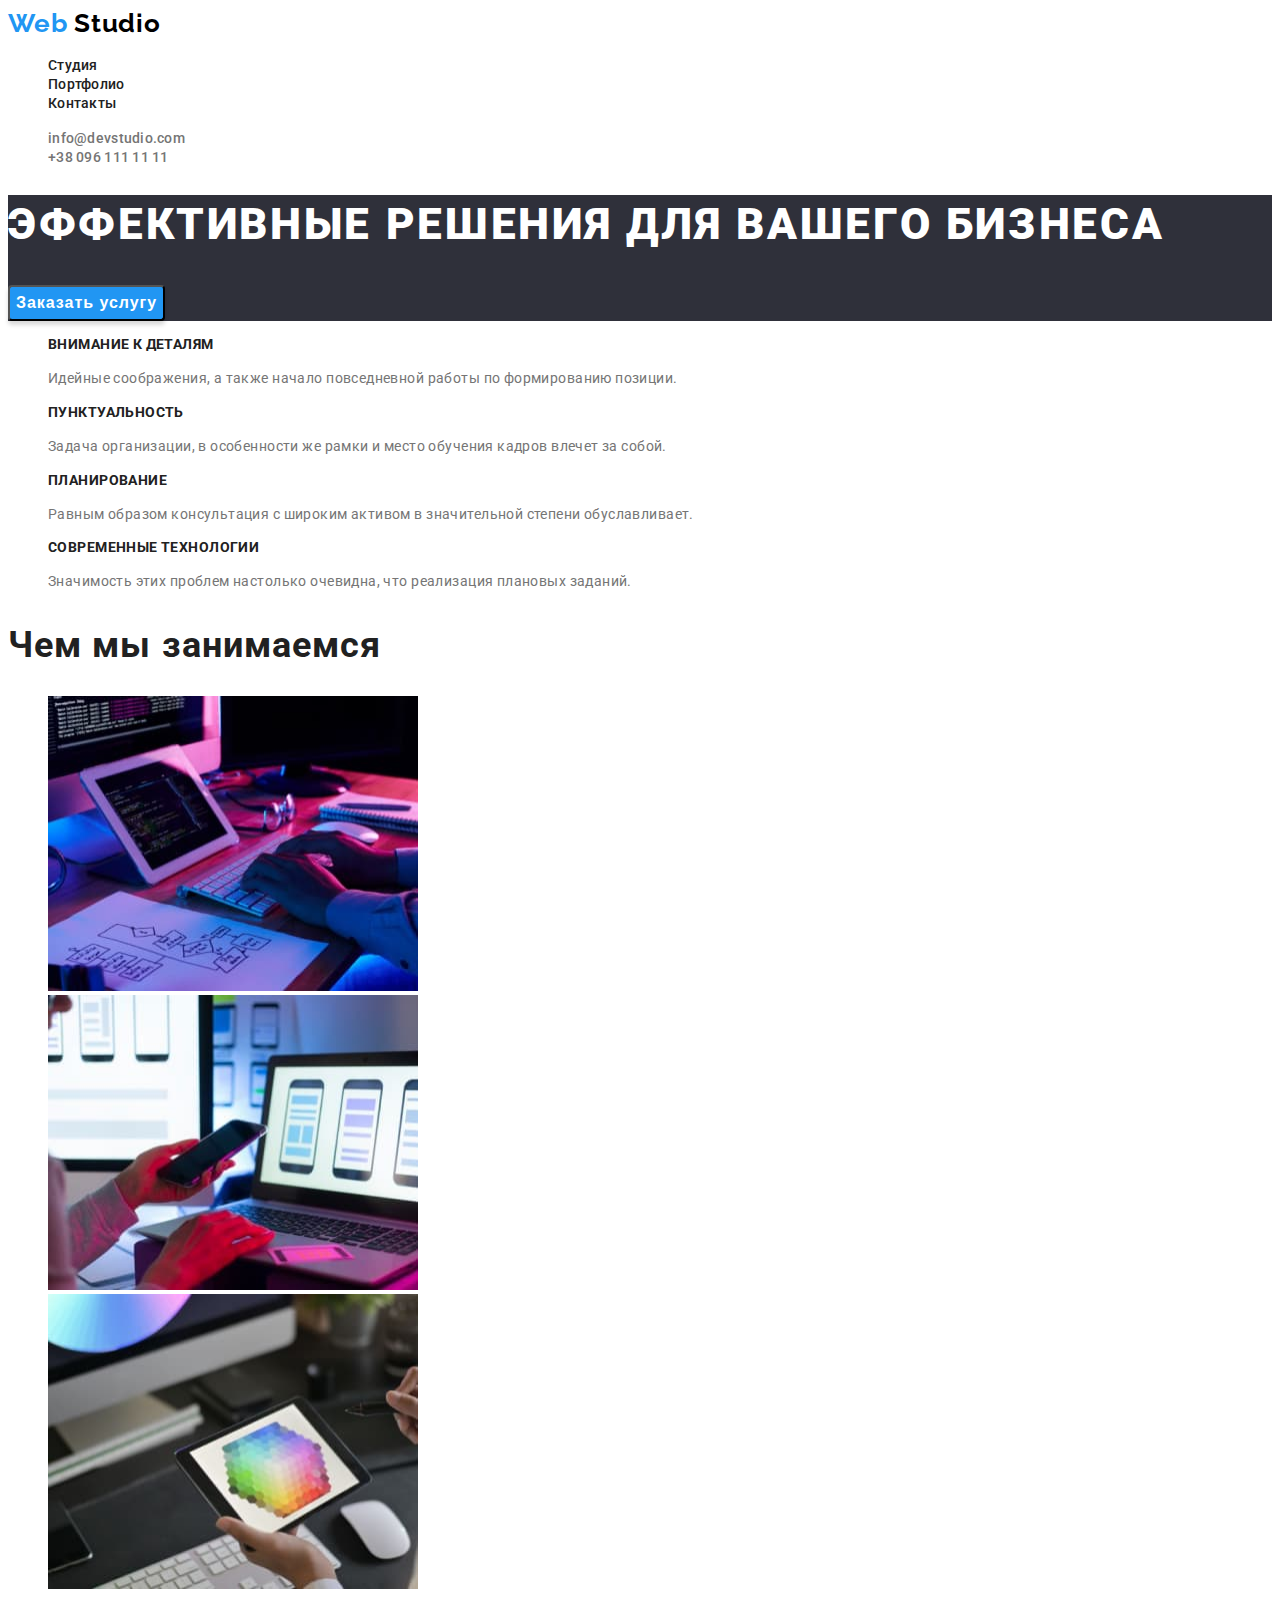
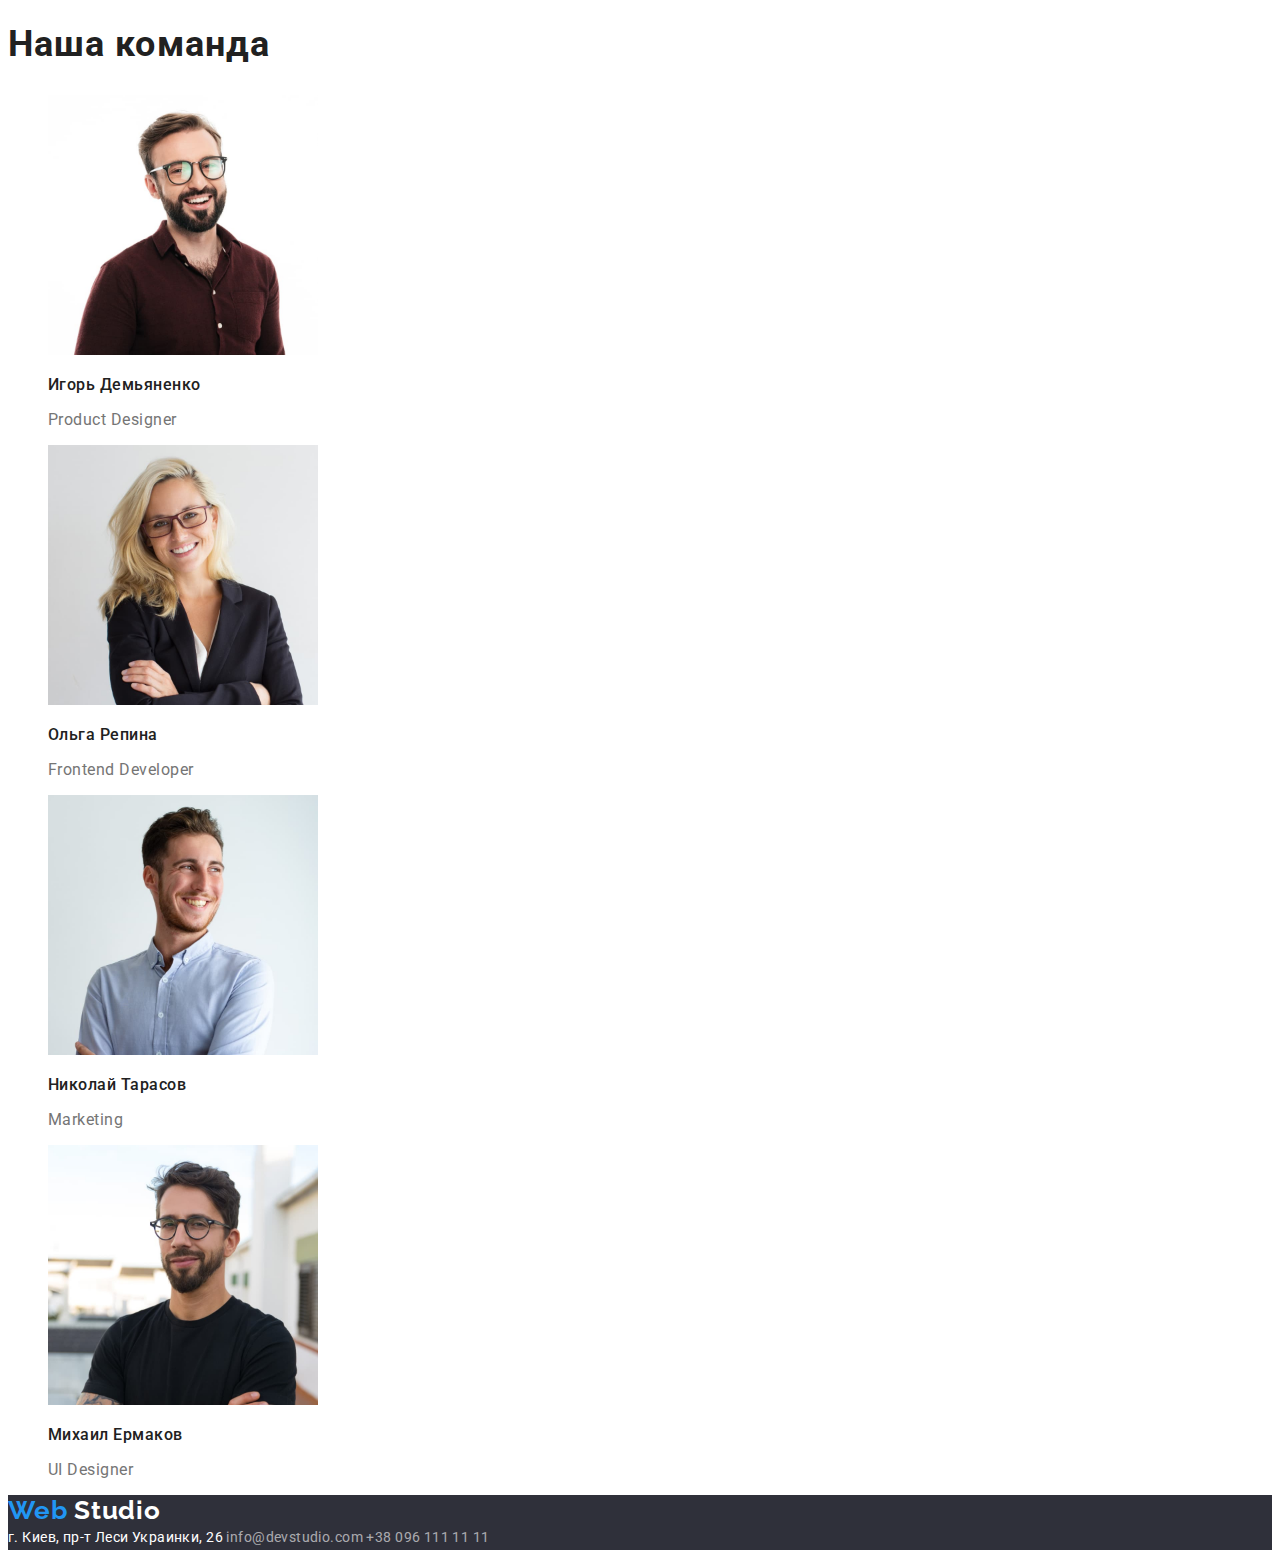
<file: index.html>
<!DOCTYPE html>
<html lang="ru">
<head>
    <meta charset="UTF-8">
    <meta http-equiv="X-UA-Compatible" content="IE=edge">
    <meta name="viewport" content="width=device-width, initial-scale=1.0">
    <title lang="en">WebStudio</title>
    <link rel="preconnect" href="https://fonts.googleapis.com">
    <link rel="preconnect" href="https://fonts.gstatic.com" crossorigin>
    <link
      href="https://fonts.googleapis.com/css2?family=Montserrat:wght@400;500;600&family=Roboto:wght@400;500;700;900&display=swap"
      rel="stylesheet">
      <link rel="preconnect" href="https://fonts.googleapis.com">
      <link rel="preconnect" href="https://fonts.gstatic.com" crossorigin>
      <link
        href="https://fonts.googleapis.com/css2?family=Montserrat:wght@400;500;600&family=Raleway:wght@700&family=Roboto:wght@400;500;700;900&display=swap"
        rel="stylesheet">
    <link rel="stylesheet" href="./css/styles.css">
</head>
<body>
        <header class="page-header"> 
            <nav>
              <a href="./index.html" class="logo" lang="en">
                <span class="logo-lab">Web</span> Studio</a>
              <ul class="items">
               <li>  
                <a href="./index.html" class="link">Студия</a>
               </li>
                <li>
                 <a href="./portfolio.html" class="link">Портфолио</a> 
                </li>
                <li>
                 <a href="#" class="link">Контакты</a>
                </li>
              </ul>
            </nav>
            <ul class="items">
                <li>
                  <a href="mailto:info@devstudio.com" class="link-item" lang="en">info@devstudio.com</a>  
                </li>
                <li><a href="tel:+380961111111" class="link-item">+38 096 111 11 11</a></li>
            </ul>
             
        </header>
    
    <main>  
        <!-- головна фраза-->
       <section class="main">  
         <h1 class="title">Эффективные решения для вашего бизнеса</h1>
         <button type="button" class="button">Заказать услугу</button>

        </section>

        <!--переваги-->
        <section class="benefit">
            <ul class="items">
                <li class="list-item">
                 <h2 class="subtitle">Внимание к деталям</h2>
                 <p class="text">Идейные соображения, а также начало повседневной работы по формированию позиции.</p>
                </li>
             

               <li class="list-item">
                 <h2 class="subtitle">Пунктуальность</h2>
                 <p class="text">Задача организации, в особенности же рамки и место обучения кадров влечет за собой.</p>
               </li> 

               <li class="list-item">
                 <h2 class="subtitle">Планирование</h2>
                 <p class="text">Равным образом консультация с широким активом в значительной степени обуславливает.</p>
               </li> 

                <li class="list-item">
                 <h2 class="subtitle">Современные технологии</h2>
                 <p class="text">Значимость этих проблем настолько очевидна, что реализация плановых заданий.</p>
                </li>
            </ul> 
            
        </section>
                <!--чим займаэмося-->
        <section>  
          <h2 class="dsr">Чем мы занимаемся</h2> 
          <ul class="items">
            <li>
              <img src="./images/box1.jpg" alt="робочий процес" width="370" height="295">
            </li>
            <li>
              <img src="./images/box2.jpg" alt="робочий процес" width="370" height="295">
            </li>
            <li>
              <img src="./images/box3.jpg" alt="робочий процес" width="370" height="295">
            </li>
          </ul>
        </section>
          <!--персонал-->
        <section>   
          <h2 class="dsr">Наша команда</h2>
             <ul class="items">
                <li>
                 <img src="./images/igordemyanenko.jpg" alt="Игорь Демьяненко" width="270" height="260">
                 <h3 class="staff-name">Игорь Демьяненко</h3>
                 <p lang="en" class="staff-position">Product Designer</p>
                </li> 

               <li>
                 <img src="./images/olgarepina.jpg" alt="Ольга Репина" width="270" height="260">
                 <h3 class="staff-name">Ольга Репина</h3>
                 <p lang="en" class="staff-position">Frontend Developer</p>
               </li>

               <li>
                 <img src="./images/nikolaitarasov.jpg" alt="Николай Тарасов" width="270" height="260">
                 <h3 class="staff-name">Николай Тарасов</h3>
                 <p lang="en" class="staff-position">Marketing</p>
                </li> 

                <li>
                 <img src="./images/mikhailermakov.jpg" alt="Михаил Ермаков" width="270" height="260">
                 <h3 class="staff-name">Михаил Ермаков</h3>
                 <p lang="en" class="staff-position">UI Designer</p>
                </li>
             </ul> 

        </section>
    </main>
      <!--контактна ынфа-->
    <footer class="footer">

      <a href="./index.html" lang="en" class="logo"> <span class="logo-lab">Web</span> 
        <span class="logo-lab-footer">Studio</span>
      </a>
        
        <address class="content"> 
         г. Киев, пр-т Леси Украинки, 26 
         
           <a href="mailto:info@devstudio.com" lang="en" class="link-item-footer">info@devstudio.com</a>
                   
           <a href="tel:+380961111111" class="link-item-footer">+38 096 111 11 11</a>
         
        </address>



    </footer>
    
</body>
</html>
</file>
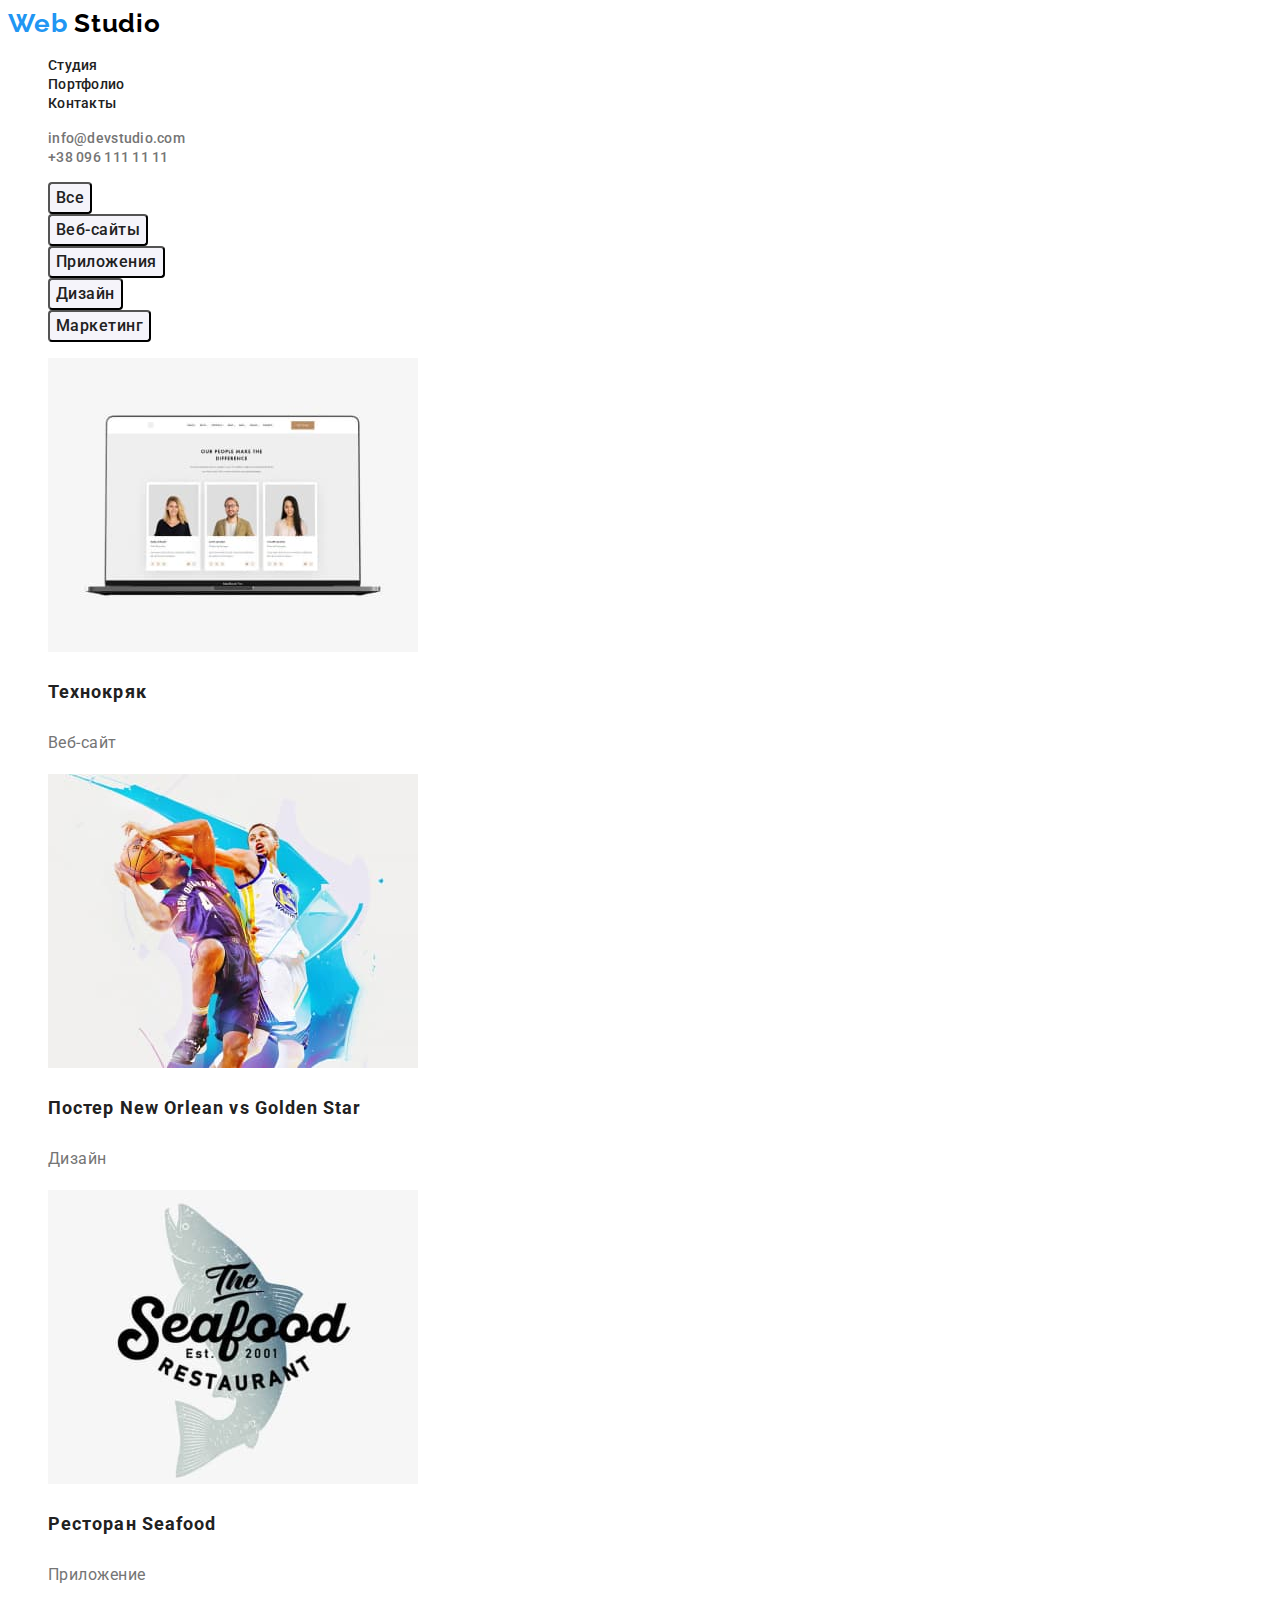
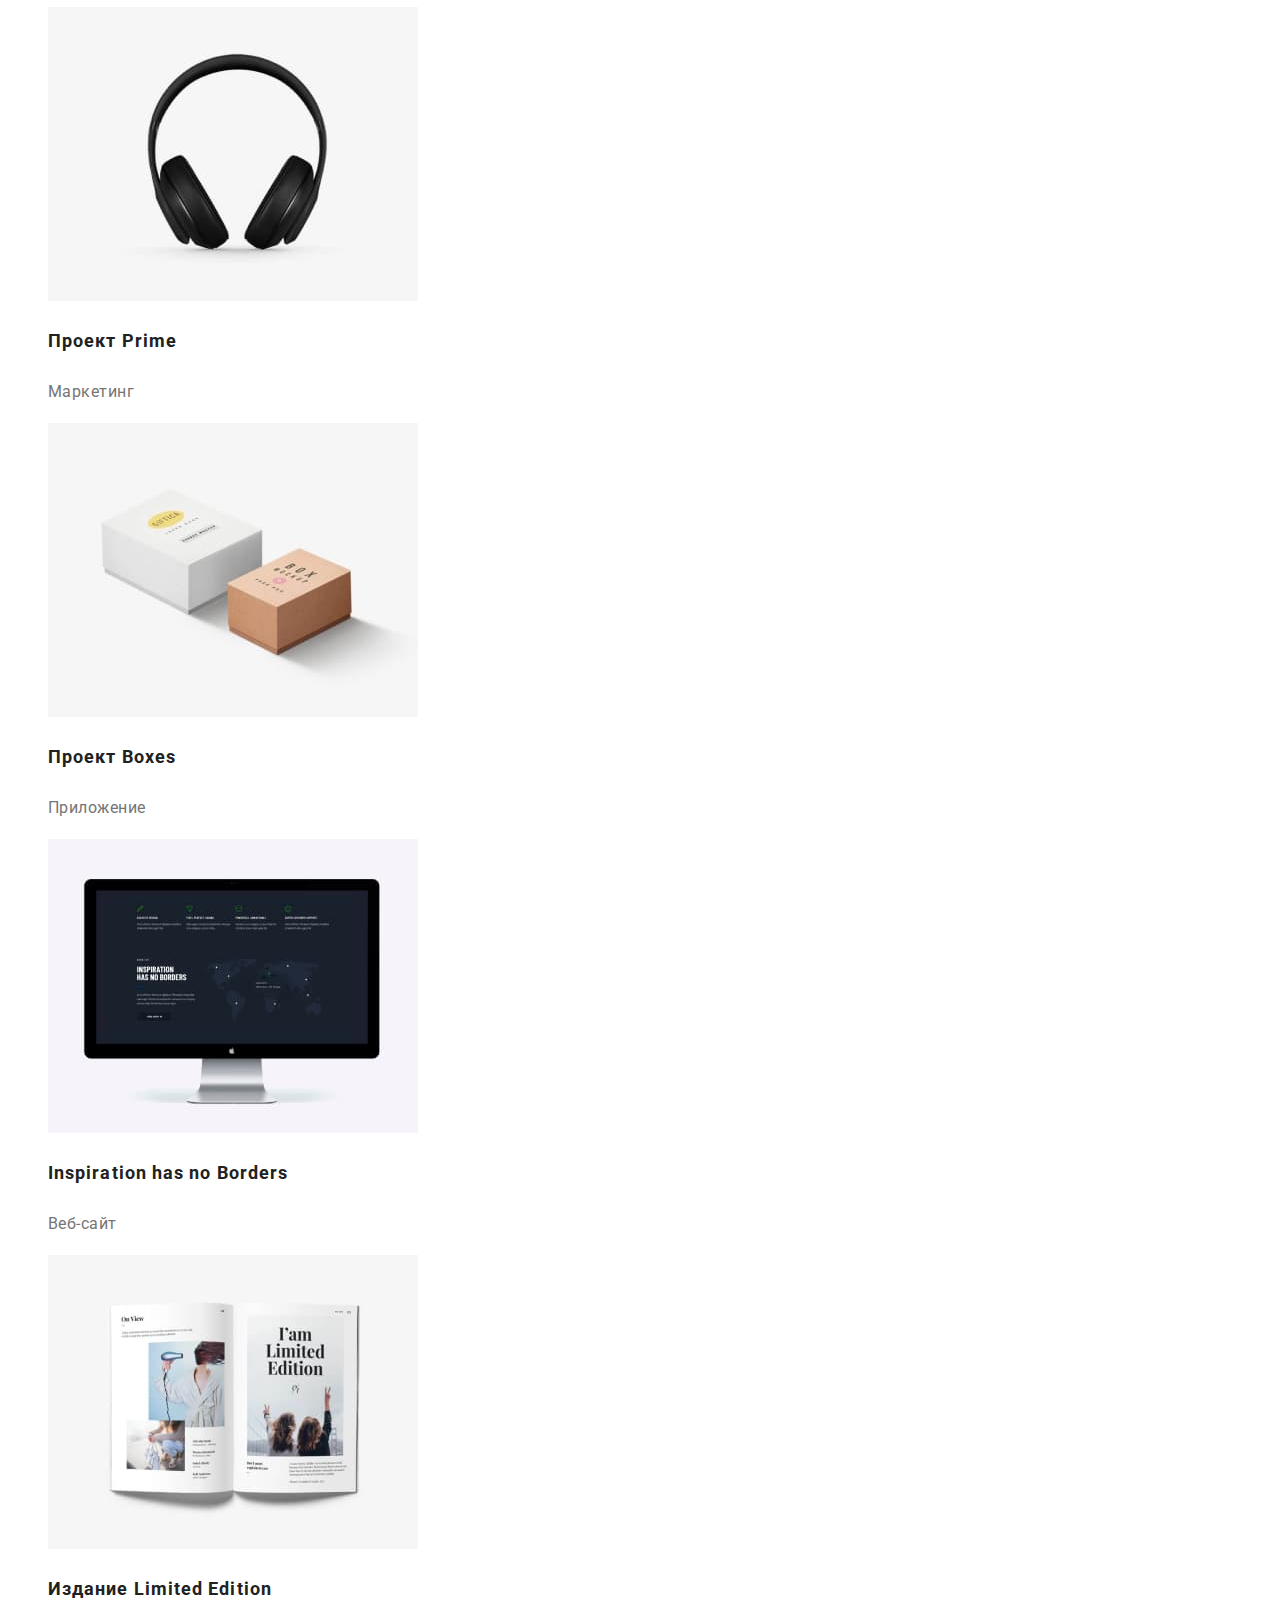
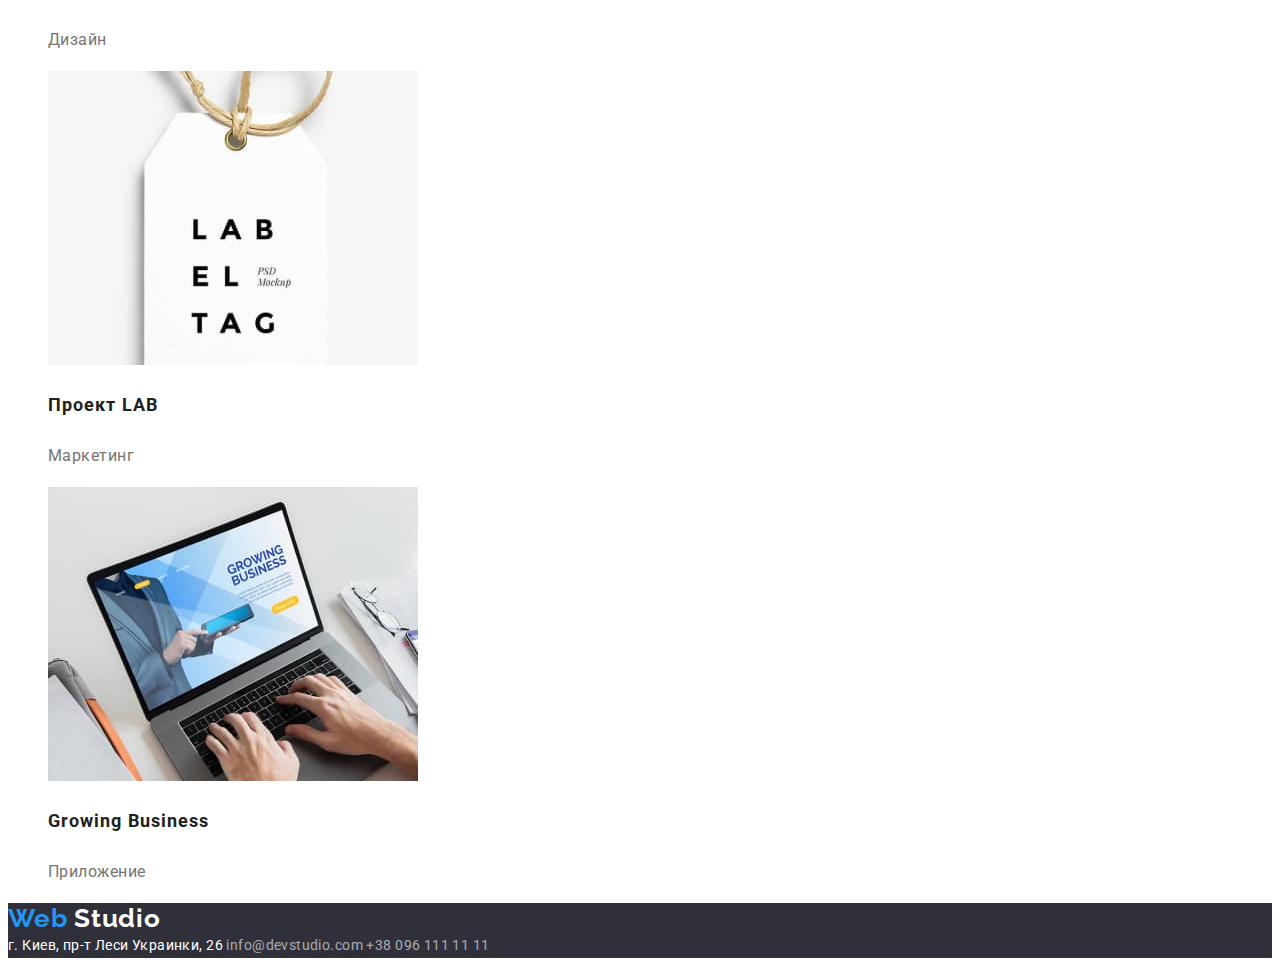
<file: portfolio.html>
<!DOCTYPE html>
<html lang="ru">

<head>
    <meta charset="UTF-8">
    <meta http-equiv="X-UA-Compatible" content="IE=edge">
    <meta name="viewport" content="width=device-width, initial-scale=1.0">
    <title>портфолио</title>
    <link rel="preconnect" href="https://fonts.googleapis.com">
    <link rel="preconnect" href="https://fonts.gstatic.com" crossorigin>
    <link
        href="https://fonts.googleapis.com/css2?family=Montserrat:wght@400;500;600&family=Roboto:wght@400;500;700;900&display=swap"
        rel="stylesheet">
        <link rel="preconnect" href="https://fonts.googleapis.com">
        <link rel="preconnect" href="https://fonts.gstatic.com" crossorigin>
        <link
            href="https://fonts.googleapis.com/css2?family=Montserrat:wght@400;500;600&family=Raleway:wght@700&family=Roboto:wght@400;500;700;900&display=swap"
            rel="stylesheet">
    <link rel="stylesheet" href="./css/styles.css">
</head>

<body>
    <header class="page-header">
        <nav>
            <a href="./portfolio.html" lang="en" class="logo"> <span class="logo-lab">Web</span> Studio</a>
            <ul class="items">
                <li>
                    <a href="./index.html" class="link">Студия</a>
                </li>
                <li>
                    <a href="./portfolio.html" class="link">Портфолио</a>
                </li>
                <li>
                    <a href="#" class="link">Контакты</a>
                </li>
            </ul>
        </nav>
        <ul class="items">
            <li>
                <a href="mailto:info@devstudio.com" lang="en" class="link-item">info@devstudio.com</a>
            </li>
            <li><a href="tel:+380961111111" class="link-item">+38 096 111 11 11</a></li>
        </ul>

    </header>

    <main>
        <!--кнопки посилання-->
        <section>
            <ul class="items">
                <li>
                    <button type="button" class="buttons">Все</button>
                </li>
                <li>
                    <button type="button" class="buttons">Веб-сайты</button>
                </li>
                <li>
                    <button type="button" class="buttons">Приложения</button>
                </li>
                <li>
                    <button type="button" class="buttons">Дизайн</button>
                </li>
                <li>
                    <button type="button" class="buttons">Маркетинг</button>
                </li>

            </ul>
            <!--список видов работ-->
            <ul class="items">
                <li>
                    <img src="./images/technokriak.jpg" alt="ноутбук" width="370" height="294">
                    <h3 class="text-dcr">Технокряк</h3>
                    <p class="text-dcr-name">Веб-сайт</p>
                </li>

                <li>
                    <img src="./images/poster.jpg" alt="постер" width="370" height="294">
                    <h3 class="text-dcr">Постер New Orlean vs Golden Star</h3>
                    <p class="text-dcr-name">Дизайн</p>
                </li>

                <li>
                    <img src="./images/seafood.jpg" alt="ресторан" width="370" height="294">
                    <h3 class="text-dcr">Ресторан Seafood</h3>
                    <p class="text-dcr-name">Приложение</p>
                </li>

                <li>
                    <img src="./images/prime.jpg" alt="навушники" width="370" height="294">
                    <h3 class="text-dcr">Проект Prime</h3>
                    <p class="text-dcr-name">Маркетинг</p>
                </li>

                <li>
                    <img src="./images/projectbox.jpg" alt="коробки" width="370" height="294">
                    <h3 class="text-dcr">Проект Boxes</h3>
                    <p class="text-dcr-name">Приложение</p>
                </li>

                <li>
                    <img src="./images/inspiration.jpg" alt="монитор" width="370" height="294">
                    <h3 lang="en" class="text-dcr">Inspiration has no Borders</h3>
                    <p class="text-dcr-name">Веб-сайт</p>
                </li>

                <li>
                    <img src="./images/limitededition.jpg" alt="журнал" width="370" height="294">
                    <h3 class="text-dcr">Издание Limited Edition</h3>
                    <p class="text-dcr-name">Дизайн</p>
                </li>

                <li>
                    <img src="./images/lab.jpg" alt="бирка" width="370" height="294">
                    <h3 class="text-dcr">Проект LAB</h3>
                    <p class="text-dcr-name">Маркетинг</p>
                </li>

                <li>
                    <img src="./images/growingbusiness.jpg" alt="работа за ноутбуком" width="370" height="294">
                    <h3 lang="en" class="text-dcr">Growing Business</h3>
                    <p class="text-dcr-name">Приложение</p>
                </li>
            </ul>

        </section>
    </main>
    <!--контактна ынфа-->
    <footer class="footer">

        <a href="./portfolio.html" lang="en" class="logo"> <span class="logo-lab">Web</span> 
            <span class="logo-lab-footer">Studio</span>
        </a>

        <address class="content">
            г. Киев, пр-т Леси Украинки, 26
            
            <a href="mailto:info@devstudio.com" lang="en" class="link-item-footer">info@devstudio.com</a>
                       
            <a href="tel:+380961111111" class="link-item-footer">+38 096 111 11 11</a>
            
        </address>



    </footer>

</body>

</html>
</file>
<file: css/styles.css>
body{
    background: #FFFFFF;
    font-family: 'Roboto', sans-serif;
        
}

.page-header{
    background: #FFFFFF;
}

.logo{
    font-family: 'Raleway';
    font-weight: 700;
    font-size: 26px;
    line-height: 1.19;
    letter-spacing: 0.03em;
    color: #000000;
    text-decoration: none;
}

.logo-lab{
    font-family: 'Raleway';
    font-weight: 700;
    font-size: 26px;
    line-height: 1.19;
    letter-spacing: 0.03em;
    color: #2196F3;
    text-decoration: none;

}

.logo-lab-footer{
    font-family: 'Raleway';
    font-style: normal;
    font-weight: 700;
    font-size: 26px;
    line-height: 1.19;
    letter-spacing: 0.03em;
    color: #FFFFFF;
    text-decoration: none;
}

.link{
    font-weight: 500;
    font-size: 14px;
    line-height: 1.14;
    letter-spacing: 0.02em;
    color: #212121;
    text-decoration: none;
}

.link-item{
    font-weight: 500;
    font-size: 14px;
    line-height: 1.14;
    letter-spacing: 0.02em;
    color: #757575;
    text-decoration: none;
}

.link:hover,
.link-item:hover,
.link:focus,
.link-item:focus{
    font-weight: 500;
    font-size: 14px;
    line-height: 1.14;
    letter-spacing: 0.02em;
    color: #2196F3;

}

.link-item-footer{
    font-family: 'Roboto';
    font-style: normal;
    font-weight: 400;
    font-size: 14px;
    line-height: 1.71;
    letter-spacing: 0.03em;
    color: rgba(255, 255, 255, 0.6);
    text-decoration: none;

}

.link-item-footer:hover,
.link-item-footer:focus{
    font-weight: 400;
    font-size: 14px;
    line-height: 1.71;
    letter-spacing: 0.03em;
    color: #2196F3;
    text-decoration: none;
}

.items{
    list-style: none;
}

.main{
    background: #2F303A;
}

.title{
    font-weight: 900;
    font-size: 44px;
    line-height: 1.36;
    letter-spacing: 0.06em;
    text-transform: uppercase;
    color: #FFFFFF;
}

.button{
   font-weight: 700;
   font-size: 16px;
   line-height: 1.88;
   letter-spacing: 0.06em;
   color: #FFFFFF;
   background: #2196F3;
   box-shadow: 0px 4px 4px rgba(0, 0, 0, 0.15);
   border-radius: 4px;
}

.button:hover,
.button:focus{
    background: #188CE8;
    box-shadow: 0px 4px 4px rgba(0, 0, 0, 0.15);
    border-radius: 4px;

}



.subtitle{
    font-weight: 700;
    font-size: 14px;
    line-height: 1.14;
    letter-spacing: 0.03em;
    text-transform: uppercase;
    color: #212121;
}

.text{
    font-weight: 400;
    font-size: 14px;
    line-height: 1.71;
    letter-spacing: 0.03em;
    color: #757575;
}

.dsr{
    font-weight: 700;
    font-size: 36px;
    line-height: 1.17;
    letter-spacing: 0.03em;
    color: #212121;
}

.staff-name{
    font-weight: 500;
    font-size: 16px;
    line-height: 1.19;
    letter-spacing: 0.03em;
    color: #212121;
}

.staff-position{
    font-weight: 400;
    font-size: 16px;
    line-height: 1.19;
    letter-spacing: 0.03em;
    color: #757575;
}

.footer{
    background: #2F303A;
}

.content{
    font-style: normal;
    font-weight: 400;
    font-size: 14px;
    line-height: 1.71;
    letter-spacing: 0.03em;
    color: #FFFFFF;
}

.buttons{
    font-family: 'Roboto';
    font-weight: 500;
    font-size: 16px;
    line-height: 1.63;
    letter-spacing: 0.03em;
    color: #212121;
    background: #F5F4FA;
    border-radius: 4px;

}
    
.buttons:hover,
.buttons:focus {
    background: #2196F3;
    box-shadow: 0px 3px 1px rgba(0, 0, 0, 0.1), 0px 1px 2px rgba(0, 0, 0, 0.08), 0px 2px 2px rgba(0, 0, 0, 0.12);
    border-radius: 4px;

}

.text-dcr{
    font-weight: 700;
    font-size: 18px;
    line-height: 2;
    letter-spacing: 0.06em;
    color: #212121;

}

.text-dcr-name{
    font-weight: 400;
    font-size: 16px;
    line-height: 1.88;
    letter-spacing: 0.03em;
    color: #757575;
    letter-spacing: 0.03em;
    
}
</file>
